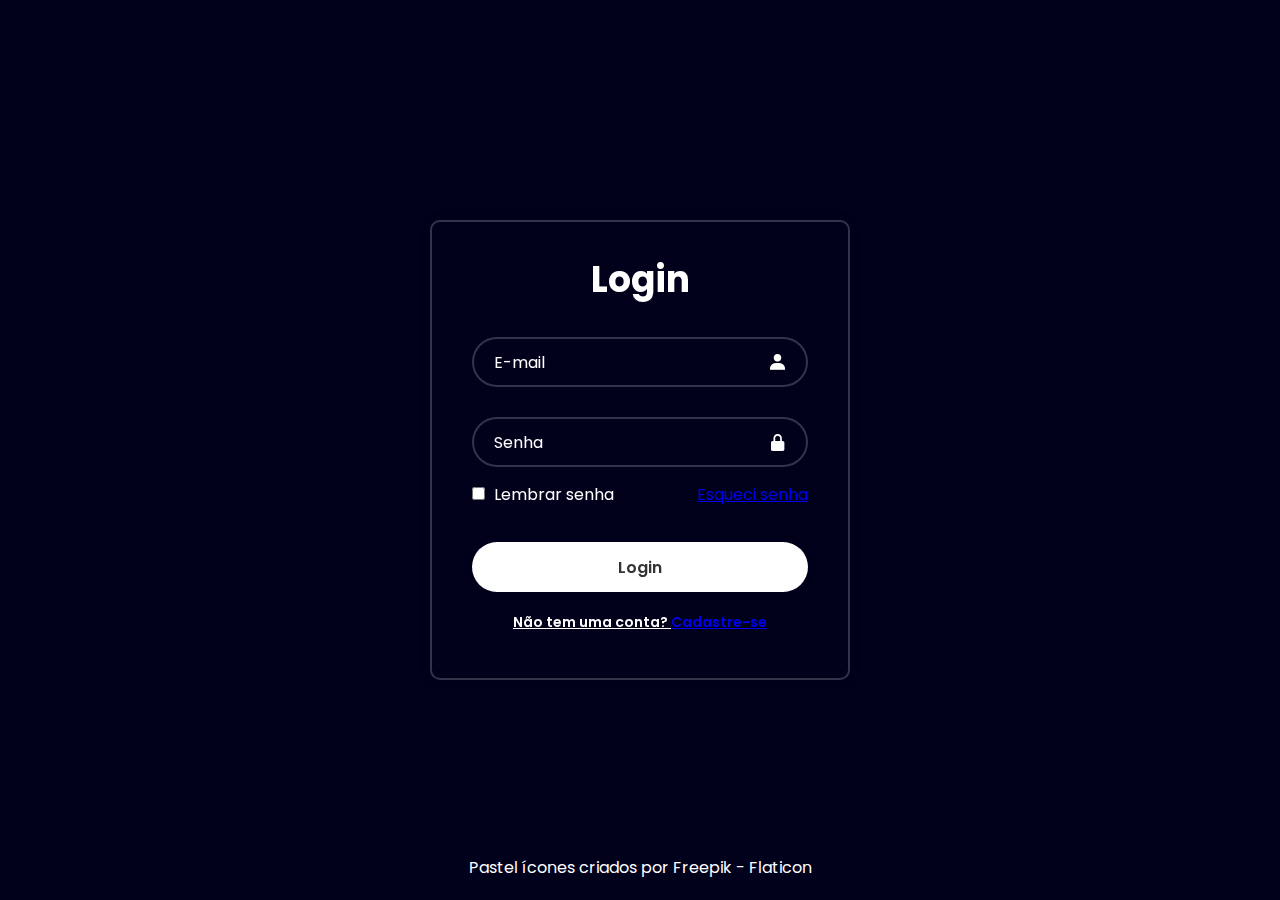
<file: index.html>
<!DOCTYPE html>
<html lang="pt-br">
<head>
    <meta charset="UTF-8">
    <meta name="viewport" content="width=device-width, initial-scale=1.0">
    <link href="https://unpkg.com/boxicons@2.1.4/css/boxicons.min.css" rel="stylesheet">
    <title>Login Sistema Pastelaria</title>
    <link rel="icon" type="image/png" href="pastel.png">
    <link rel ="stylesheet" href = "style.css">
</head>
<body>
    <main class="container">
        <form>
            <header>
                <h1>Login</h1>
            </header>
        
            <div class="input-box">
                <input placeholder="E-mail" type="email">
                <i class="bx bxs-user"></i>
            </div>

            <div class="input-box">
                <input placeholder="Senha" type="password">
                <i class="bx bxs-lock-alt"></i>
            </div>

            <div class="lembrar-senha">
                <label>
                    <input type="checkbox">
                    Lembrar senha
                </label>
                <a href="recuperar_senha.html">Esqueci senha</a>
            </div>

            <button type="submit" class="login">Login</button>

            <p class="registrar-link">
                Não tem uma conta? <a href="cadastro.html">Cadastre-se</a>
            </p>
        </form>
    </main>
    <footer>
            <a href="https://www.flaticon.com/br/icones-gratis/pastel" title="pastel ícones">Pastel ícones criados por Freepik - Flaticon</a>
    </footer>
</body>
</html>
</file>
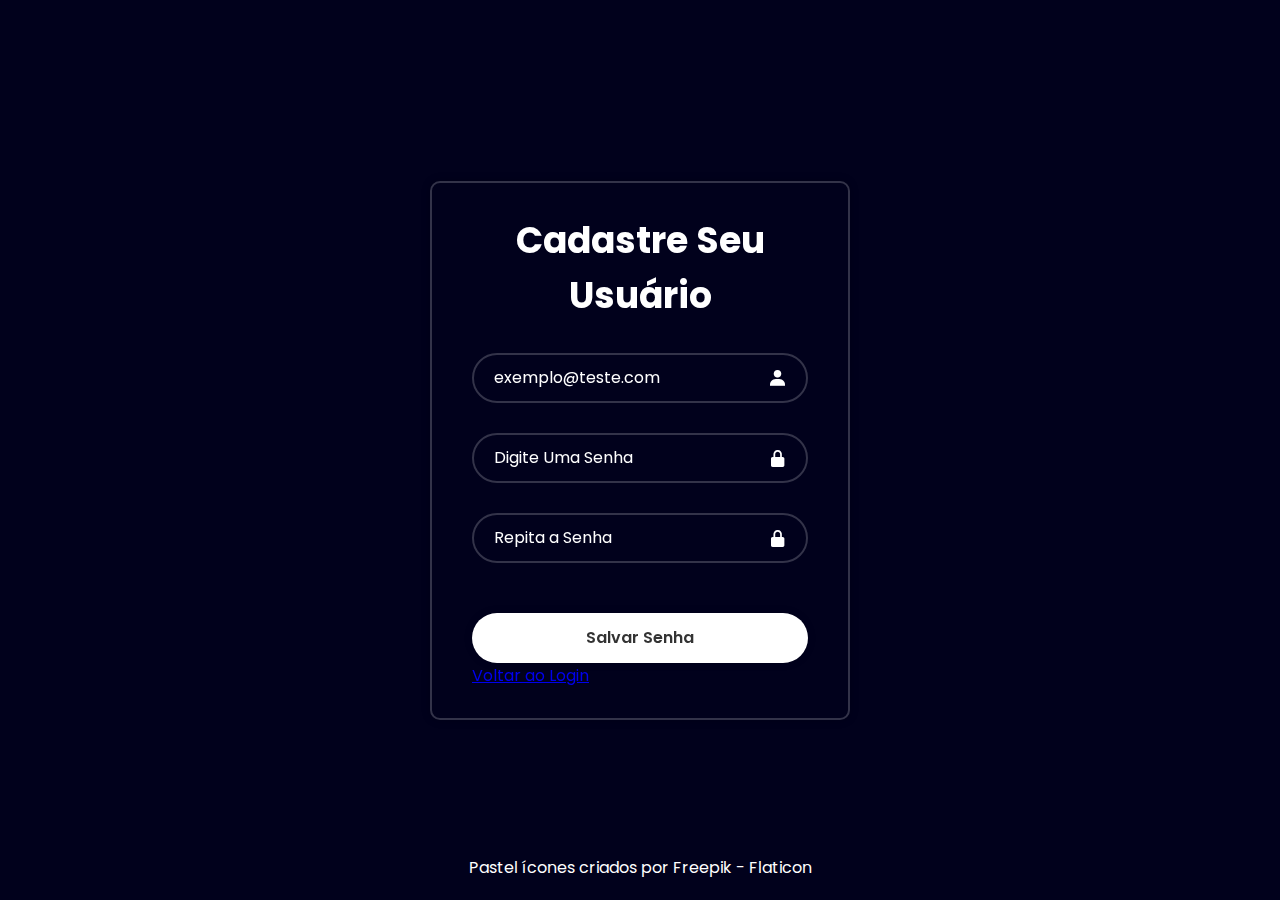
<file: cadastro.html>
<!DOCTYPE html>
<html lang="pt-br">
<head>
    <meta charset="UTF-8">
    <meta name="viewport" content="width=device-width, initial-scale=1.0">
    <link href="https://unpkg.com/boxicons@2.1.4/css/boxicons.min.css" rel="stylesheet">
    <title>Cadastro de Usuário</title>
    <link rel = "stylesheet" href = "style.css">
    <link rel="icon" type="image/png" href="pastel.png">
</head>
<body>
    <form class="container" action="index.html">

        <header>
            <h1>Cadastre Seu Usuário</h1>
        </header>

        <div class="input-box">
            <input placeholder="exemplo@teste.com" type="email">
            <i class="bx bxs-user"></i>
        </div>

        <div class="input-box">
            <input type="password" placeholder="Digite Uma Senha">
            <i class="bx bxs-lock-alt"></i>
        </div>

        <div class="input-box">
            <input type="password" placeholder="Repita a Senha">
            <i class="bx bxs-lock-alt"></i>
        </div>  

        <button type="submit" class="login">Salvar Senha</button>
        <p>
            <a href="index.html">Voltar ao Login</a>
        </p> 
    </form>
    <footer>
            <a href="https://www.flaticon.com/br/icones-gratis/pastel" title="pastel ícones">Pastel ícones criados por Freepik - Flaticon</a>
    </footer>
    
</body>
</html>
</file>
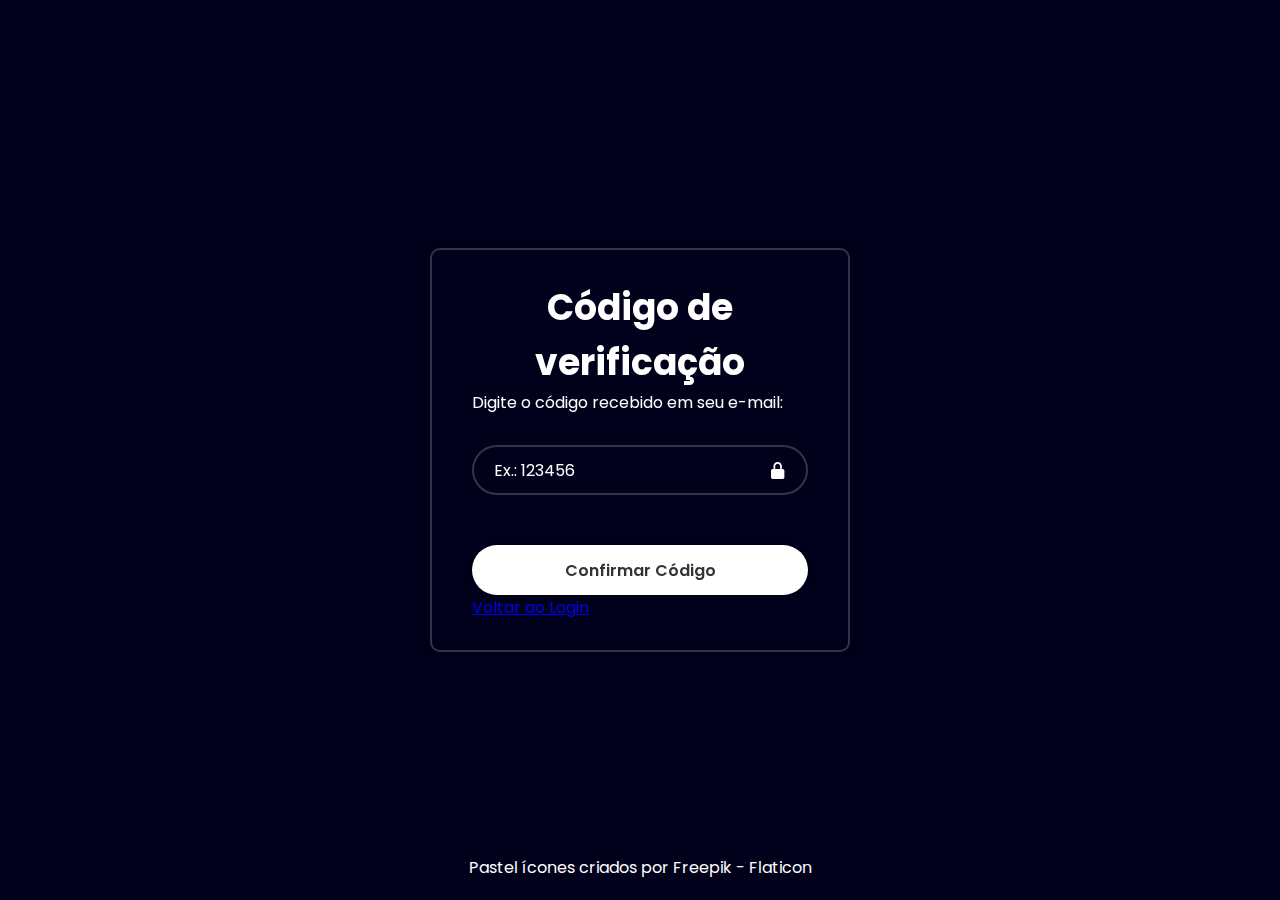
<file: codigo_verificacao.html>
<!DOCTYPE html>
<html lang="pt-br">
<head>
    <meta charset="UTF-8">
    <meta name="viewport" content="width=device-width, initial-scale=1.0">
    <link href="https://unpkg.com/boxicons@2.1.4/css/boxicons.min.css" rel="stylesheet">
    <title>Login Sistema Pastelaria</title>
    <link rel="icon" type="image/png" href="pastel.png">
    <link rel = "stylesheet" href = "style.css">
    
</head>
    <body>
        <main>
            <form class = "container" action="criar_nova_senha.html">

                <header>
                    <h1>Código de verificação</h1>
                </header>
                
                <label> Digite o código recebido em seu e-mail:</label>

                <div class="input-box">
                    <input type="text" placeholder="Ex.: 123456" maxlength="6" required>
                    <i class="bx bxs-lock-alt"></i>
                </div>
                
                <button type="submit" class="login">Confirmar Código</button>

                <p>
                    <a href="index.html"> Voltar ao Login</a>
                </p>
            </form>    
        </main>
        <footer>
            <a href="https://www.flaticon.com/br/icones-gratis/pastel" title="pastel ícones">Pastel ícones criados por Freepik - Flaticon</a>
        </footer>

    </body>
</html>
</file>
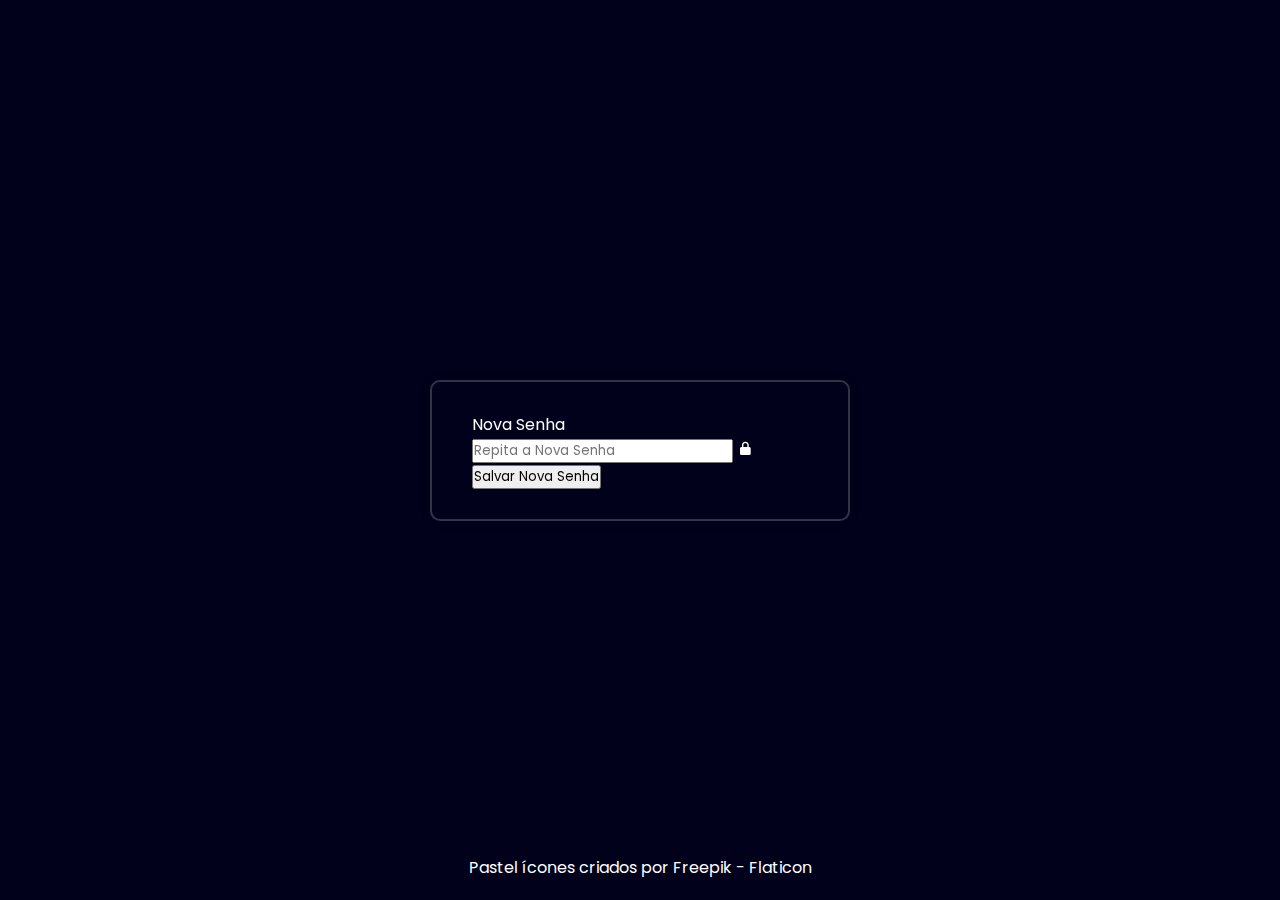
<file: criar_nova_senha.html>
<!DOCTYPE html>
<html lang="pt-br">
<head>
    <meta charset="UTF-8">
    <meta name="viewport" content="width=device-width, initial-scale=1.0">
    <link href="https://unpkg.com/boxicons@2.1.4/css/boxicons.min.css" rel="stylesheet">  
    <title>Criar Nova Senha</title>
    <link rel = "stylesheet" href = "style.css">
    <link rel="icon" type="image/png" href="pastel.png">
</head>
<body>
    <form class="container" action="index.html">

        <header>
            Nova Senha
        </header>
        <div class="input_box">
            <input type="password".placeholder placeholder="Repita a Nova Senha">
            <i class="bx bxs-lock-alt"></i>
        </div>  
        <button type="submit">
            Salvar Nova Senha
        </button> 
    </form>
    <footer>
            <a href="https://www.flaticon.com/br/icones-gratis/pastel" title="pastel ícones">Pastel ícones criados por Freepik - Flaticon</a>
    </footer>

    
</body>
</html>
</file>
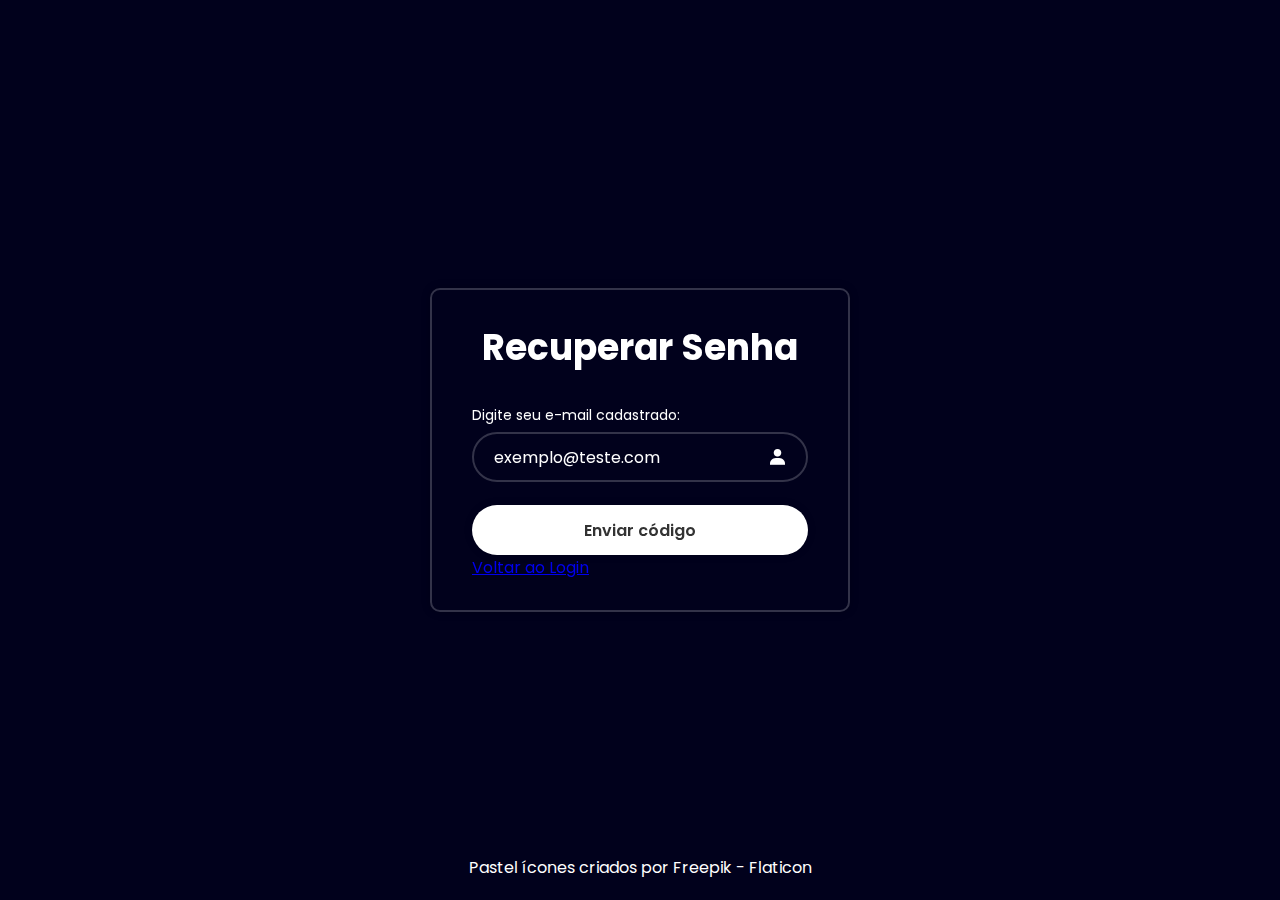
<file: recuperar_senha.html>
<!DOCTYPE html>
<html lang="pt-br">
<head>
    <meta charset="UTF-8">
    <meta name="viewport" content="width=device-width, initial-scale=1.0">
    <link href="https://unpkg.com/boxicons@2.1.4/css/boxicons.min.css" rel="stylesheet">
    <title>Login Sistema Pastelaria</title>
    <link rel="icon" type="image/png" href="pastel.png">
    <link rel = "stylesheet" href = "style.css">
</head>
<body>
    <main class = "container">
        <form action="codigo_verificacao.html">
            <header>
                <h1>Recuperar Senha</h1>
            </header>
            
            <div class="input-box">
                <label class="lab" for="email">Digite seu e-mail cadastrado:</label>
                <div class="field">    
                    <input type="email" id="email" placeholder="exemplo@teste.com" required>
                    <i class="bx bxs-user"></i>
                </div>
            </div>

            <button type="submit" class="login">Enviar código</button>
            
            <p>
                <a href="index.html">Voltar ao Login</a>
            </p>
            
        </form>
    </main>
    <footer>
            <a href="https://www.flaticon.com/br/icones-gratis/pastel" title="pastel ícones">Pastel ícones criados por Freepik - Flaticon</a>
    </footer>   
</body>
</html>
</file>
<file: style.css>
@import url('https://fonts.googleapis.com/css2?family=Poppins:ital,wght@0,100;0,200;0,300;0,400;0,500;0,600;0,700;0,800;0,900;1,100;1,200;1,300;1,400;1,500;1,600;1,700;1,800;1,900&display=swap');

* {
    margin: 0;
    padding: 0;
    box-sizing: border-box;
    font-family: "Poppins", sans-serif;
}

body {
    display: flex;
    justify-content: center;
    align-items: center;
    height: 100vh;
    background: rgb(1, 1, 28);
    background-size: cover;
    background-position: center;
}

.container {
    width: 420px;
    background-color: transparent;
    border: 2px solid rgba(255, 255, 255, .2);
    border-radius: 10px;
    color: #fff;
    padding: 30px 40px;
    box-shadow: 0 0 10px rgba(0, 0, 0, .2);
    backdrop-filter: blur(50px);
}

.container h1 {
    font-size: 36px;
    text-align: center;
}


.input-box {
    position: relative;
    width: 100%;
    height: 50px;
    margin: 30px 0;
}


.input-box input {
   width: 100%;
   height: 100%;
   background-color: transparent;
   border: 2px solid rgba(255, 255, 255, .2);
   border-radius: 40px;
   outline: none;
   font-size: 16px;
   color: #fff; 
   padding: 20px 45px 20px 20px;

}

.input-box input::placeholder {
    color: #fff;
}


.input-box i {
    position: absolute;
    right: 20px;
    top: 50%;
    transform: translateY(-50%);
    font-size: 20px;
}

.lembrar-senha {
    display: flex;
    justify-content: space-between;
    margin: -15px 0 15px;
}

.lembrar-senha label input {
    accent-color: #fff;
    margin-right: 5px;
}

.esqueci-senha a {
    text-decoration: none;
    color: #fff;
}

.esqueci-senha a:hover {
    text-decoration: underline;
}

.login {
    width: 100%;
    height: 50px;
    background-color: #fff;
    border: none;
    border-radius: 40px;
    cursor: pointer; 
    font-size: 16px;
    color: #333;
    font-weight: 600;
    box-shadow: 0 0 10px rgba(0, 0, 0, .1);
    margin-top: 20px;
}

.login:hover {
    background-color: transparent;
    border: 2px solid rgba(255, 255, 255, .2);
    color: #fff;
    transition: 0.5s;
}

.registrar-link {
    font-size: 14px;
    text-align: center;
    margin: 20px 0 15px;
}

.registrar-link {
    text-decoration: none;
    color: #fff;
    font-weight: 600;
}

.registrar-link {
    text-decoration: underline;
}


footer {
    background-color: rgb(1, 1, 28);       
    color: #fff;                  
    text-align: center;           
    padding: 20px 0;              
    position: fixed;              
    width: 100%;                  
    bottom: 0;                    
    font-family: "Poppins", sans-serif;    
}

footer a {
    color: #fff;              
    text-decoration: none;      
}

footer a:hover {
    text-decoration: underline;  
}

.input-box .lab {
    display: block;
    margin-bottom: 6px;    
    font-size: 14px;
    color: #fff;
}

.field {
    position: relative;  
}

.field input {
    width: 100%;
    height: 50px;
    background: transparent;
    border: 2px solid rgba(255,255,255,.2);
    border-radius: 40px;
    padding: 0 45px 0 20px; 
    font-size: 16px;
    color: #fff;
}

.field input::placeholder {
    color: #fff;
}

.field i {
    position: absolute;
    right: 20px;
    top: 50%;               
    transform: translateY(-50%);
    font-size: 20px;
    color: #fff;
}
</file>
